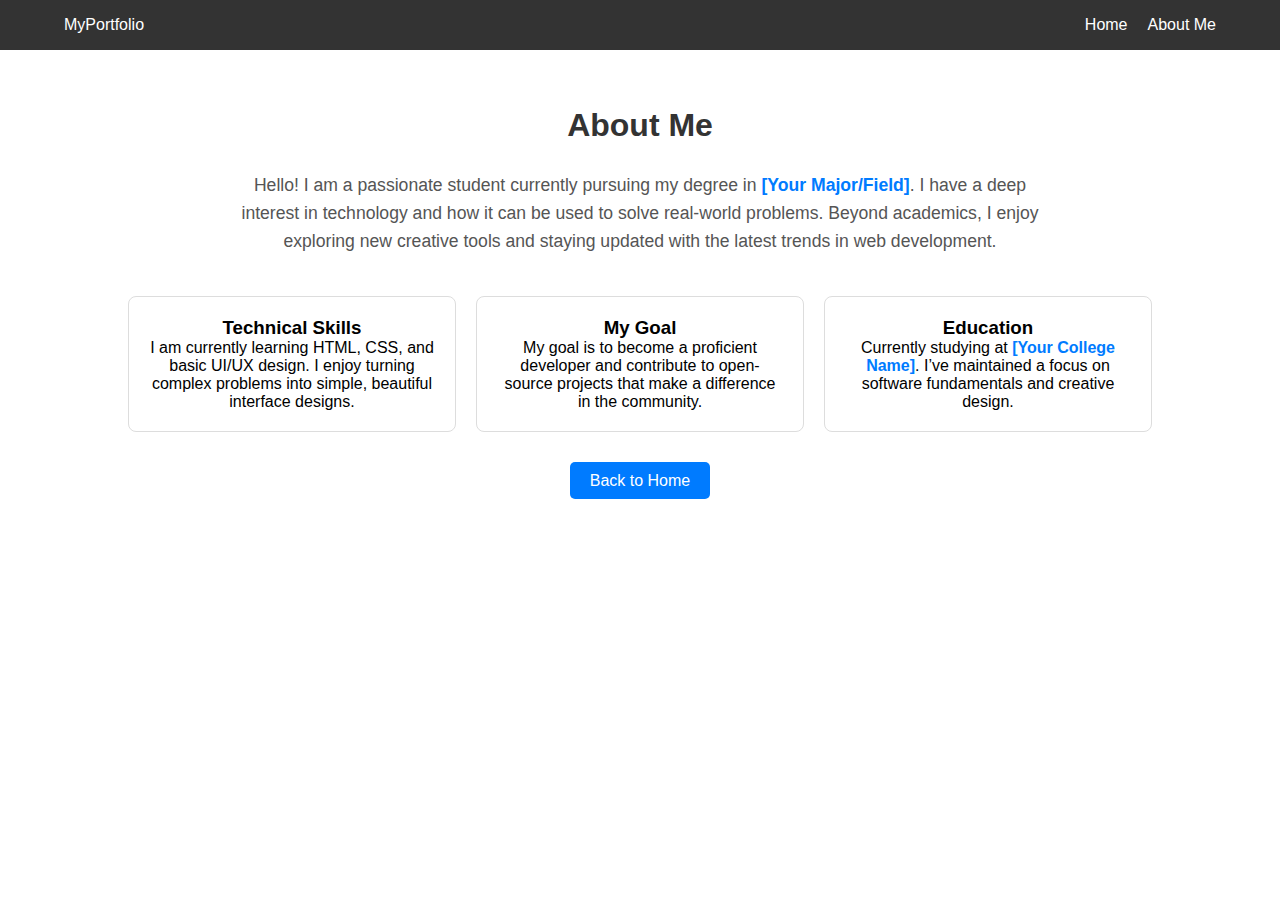
<file: about.html>
<!DOCTYPE html>
<html lang="en">
<head>
    <meta charset="UTF-8">
    <meta name="viewport" content="width=device-width, initial-scale=1.0">
    <title>About Me | My Intro</title>
    <link rel="stylesheet" href="style.css">
</head>
<body>
    <nav class="navbar">
        <div class="logo">MyPortfolio</div>
        <ul class="nav-links">
            <li><a href="index.html">Home</a></li>
            <li><a href="about.html">About Me</a></li>
        </ul>
    </nav>

    <section class="content">
        <div class="intro-text">
            <h2>About Me</h2>
            <p>
                Hello! I am a passionate student currently pursuing my degree in <strong>[Your Major/Field]</strong>. 
                I have a deep interest in technology and how it can be used to solve real-world problems. 
                Beyond academics, I enjoy exploring new creative tools and staying updated with the latest trends in web development.
            </p>
        </div>

        <div class="grid-container">
            <div class="card">
                <h3>Technical Skills</h3>
                <p>I am currently learning HTML, CSS, and basic UI/UX design. I enjoy turning complex problems into simple, beautiful interface designs.</p>
            </div>
            <div class="card">
                <h3>My Goal</h3>
                <p>My goal is to become a proficient developer and contribute to open-source projects that make a difference in the community.</p>
            </div>
            <div class="card">
                <h3>Education</h3>
                <p>Currently studying at <strong>[Your College Name]</strong>. I’ve maintained a focus on software fundamentals and creative design.</p>
            </div>
        </div>

        <div style="margin-top: 40px;">
            <a href="index.html" class="btn">Back to Home</a>
        </div>
    </section>
</body>
</html>
</file>
<file: style.css>
/* General Reset */
* {
    margin: 0;
    padding: 0;
    box-sizing: border-box;
    font-family: 'Segoe UI', Tahoma, Geneva, Verdana, sans-serif;
}

/* Navigation */
.navbar {
    display: flex;
    justify-content: space-between;
    align-items: center;
    background-color: #333;
    color: white;
    padding: 1rem 5%;
}

.nav-links {
    display: flex;
    list-style: none;
}

.nav-links li {
    margin-left: 20px;
}

.nav-links a {
    color: white;
    text-decoration: none;
}

/* Hero Section */
.hero {
    height: 80vh;
    display: flex;
    flex-direction: column;
    justify-content: center;
    align-items: center;
    text-align: center;
    background: #f4f4f4;
    padding: 20px;
}

.btn {
    margin-top: 20px;
    padding: 10px 20px;
    background: #007BFF;
    color: white;
    text-decoration: none;
    border-radius: 5px;
}

/* About Content */
.content {
    padding: 50px 10%;
    text-align: center;
}

.grid-container {
    display: flex;
    flex-wrap: wrap;
    gap: 20px;
    margin-top: 30px;
    justify-content: center;
}

.card {
    flex: 1;
    min-width: 250px;
    padding: 20px;
    border: 1px solid #ddd;
    border-radius: 8px;
}

/* Responsive Media Query */
@media (max-width: 600px) {
    .navbar {
        flex-direction: column;
    }
    .nav-links {
        margin-top: 10px;
    }
    .nav-links li {
        margin: 5px 10px;
    }
}

.intro-text {
    max-width: 800px;
    margin: 0 auto 40px auto;
    line-height: 1.6;
    color: #555;
    font-size: 1.1rem;
}

.intro-text h2 {
    margin-bottom: 20px;
    color: #333;
    font-size: 2rem;
}

strong {
    color: #007BFF;
}
</file>
